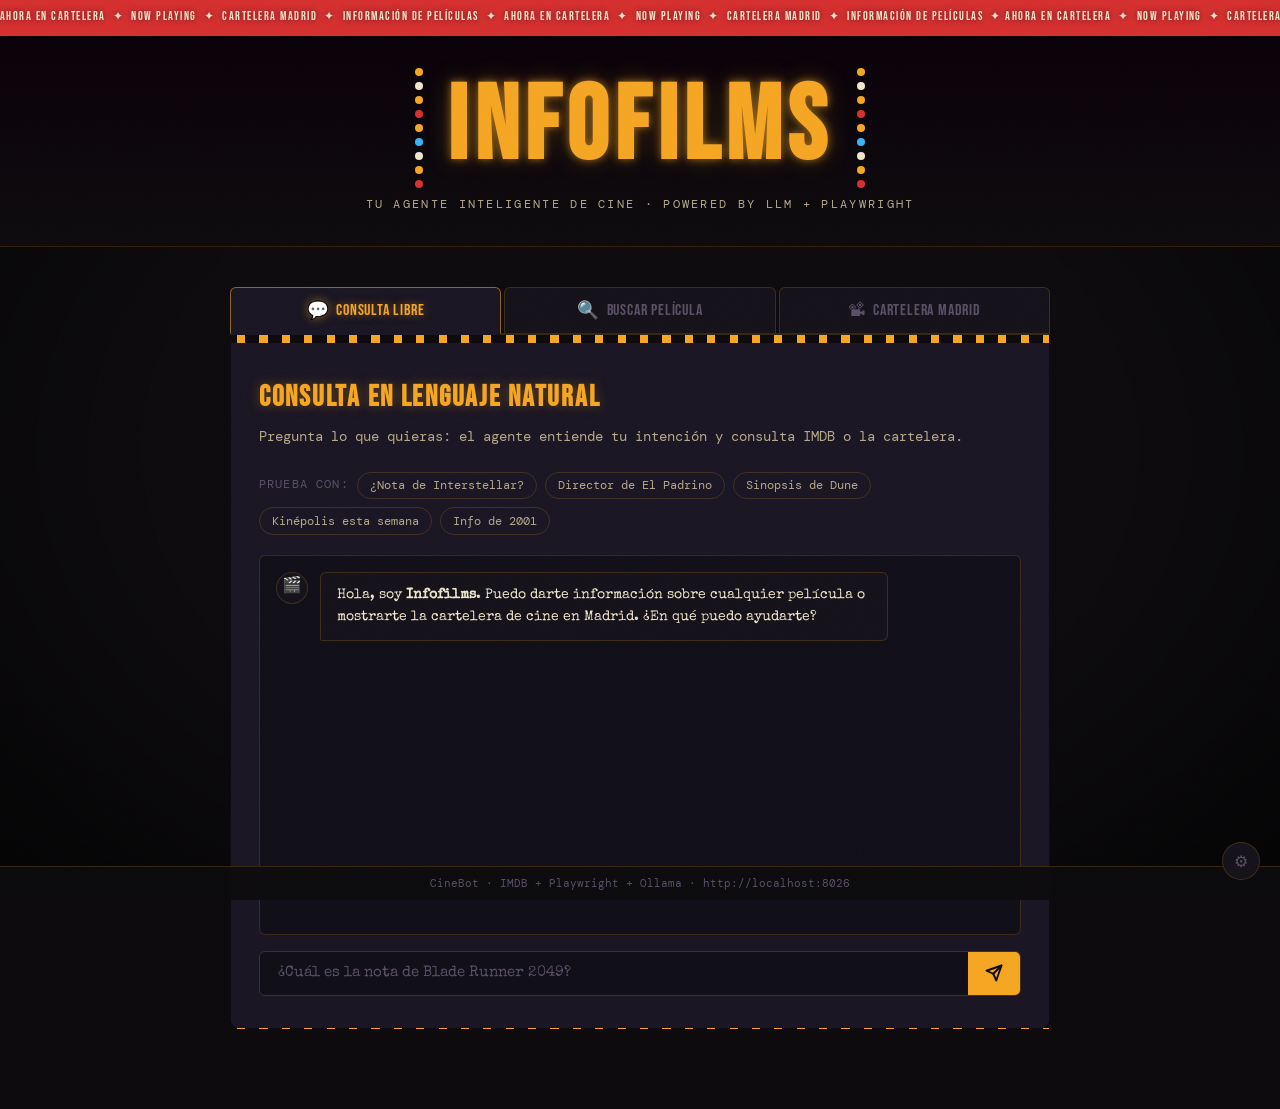
<file: web/index.html>
<!DOCTYPE html>
<html lang="es">
<head>
  <meta charset="UTF-8" />
  <meta name="viewport" content="width=device-width, initial-scale=1.0" />
  <title>Infofilms — Agente de Películas</title>
  <link rel="stylesheet" href="styles.css" />
  <link rel="preconnect" href="https://fonts.googleapis.com" />
  <link rel="preconnect" href="https://fonts.gstatic.com" crossorigin />
  <link href="https://fonts.googleapis.com/css2?family=Bebas+Neue&family=Special+Elite&family=DM+Mono:ital,wght@0,300;0,400;1,300&display=swap" rel="stylesheet" />
</head>
<body>

  <!-- MARQUEE HEADER -->
  <header class="site-header">
    <div class="marquee-wrap">
      <div class="marquee-track">
        <span>AHORA EN CARTELERA &nbsp;✦&nbsp; NOW PLAYING &nbsp;✦&nbsp; CARTELERA MADRID &nbsp;✦&nbsp; INFORMACIÓN DE PELÍCULAS &nbsp;✦&nbsp; AHORA EN CARTELERA &nbsp;✦&nbsp; NOW PLAYING &nbsp;✦&nbsp; CARTELERA MADRID &nbsp;✦&nbsp; INFORMACIÓN DE PELÍCULAS &nbsp;✦&nbsp;</span>
        <span aria-hidden="true">AHORA EN CARTELERA &nbsp;✦&nbsp; NOW PLAYING &nbsp;✦&nbsp; CARTELERA MADRID &nbsp;✦&nbsp; INFORMACIÓN DE PELÍCULAS &nbsp;✦&nbsp; AHORA EN CARTELERA &nbsp;✦&nbsp; NOW PLAYING &nbsp;✦&nbsp; CARTELERA MADRID &nbsp;✦&nbsp; INFORMACIÓN DE PELÍCULAS &nbsp;✦&nbsp;</span>
      </div>
    </div>

    <div class="logo-wrap">
      <div class="logo-lights">
        <span class="bulb"></span><span class="bulb"></span><span class="bulb"></span>
        <span class="bulb"></span><span class="bulb"></span><span class="bulb"></span>
        <span class="bulb"></span><span class="bulb"></span><span class="bulb"></span>
      </div>
      <h1 class="logo">
        <span class="logo-cine">INFOFILMS</span>
      </h1>
      <div class="logo-lights">
        <span class="bulb"></span><span class="bulb"></span><span class="bulb"></span>
        <span class="bulb"></span><span class="bulb"></span><span class="bulb"></span>
        <span class="bulb"></span><span class="bulb"></span><span class="bulb"></span>
      </div>
    </div>

    <p class="tagline">Tu agente inteligente de cine · Powered by LLM + Playwright</p>
  </header>

  <!-- MAIN CONTENT -->
  <main class="main">

    <!-- ── TAB NAV ── -->
    <nav class="tab-nav" role="tablist">
      <button class="tab-btn active" role="tab" data-tab="chat"     aria-selected="true">
        <span class="tab-icon">💬</span> Consulta libre
      </button>
      <button class="tab-btn" role="tab" data-tab="buscar"  aria-selected="false">
        <span class="tab-icon">🔍</span> Buscar película
      </button>
      <button class="tab-btn" role="tab" data-tab="cartelera" aria-selected="false">
        <span class="tab-icon">📽</span> Cartelera Madrid
      </button>
    </nav>

    <!-- ══════════════════════════════
         TAB 1: CHAT LIBRE (pipeline completo)
    ══════════════════════════════ -->
    <section class="tab-panel active" id="tab-chat" role="tabpanel">
      <div class="panel-header">
        <h2>Consulta en lenguaje natural</h2>
        <p>Pregunta lo que quieras: el agente entiende tu intención y consulta IMDB o la cartelera.</p>
      </div>

      <!-- Ejemplos rápidos -->
      <div class="quick-examples">
        <span class="examples-label">Prueba con:</span>
        <button class="example-chip" data-text="¿Cuál es la nota de Interstellar?">¿Nota de Interstellar?</button>
        <button class="example-chip" data-text="¿Quién dirigió El Padrino?">Director de El Padrino</button>
        <button class="example-chip" data-text="De qué va Dune">Sinopsis de Dune</button>
        <button class="example-chip" data-text="¿Qué ponen en Kinépolis esta semana?">Kinépolis esta semana</button>
        <button class="example-chip" data-text="Dame toda la info de 2001: A Space Odyssey">Info de 2001</button>
      </div>

      <!-- Chat messages -->
      <div class="chat-window" id="chat-window" aria-live="polite" aria-label="Conversación">
        <div class="chat-message bot intro">
          <span class="msg-avatar">🎬</span>
          <div class="msg-bubble">
            Hola, soy <strong>Infofilms</strong>. Puedo darte información sobre cualquier película o mostrarte la cartelera de cine en Madrid. ¿En qué puedo ayudarte?
          </div>
        </div>
      </div>

      <!-- Input -->
      <form class="chat-form" id="chat-form" autocomplete="off">
        <div class="input-wrap">
          <input
            type="text"
            id="chat-input"
            class="chat-input"
            placeholder="¿Cuál es la nota de Blade Runner 2049?"
            aria-label="Escribe tu pregunta"
            maxlength="300"
          />
          <button type="submit" class="send-btn" aria-label="Enviar">
            <svg viewBox="0 0 24 24" fill="none" stroke="currentColor" stroke-width="2.5" stroke-linecap="round" stroke-linejoin="round"><line x1="22" y1="2" x2="11" y2="13"/><polygon points="22 2 15 22 11 13 2 9 22 2"/></svg>
          </button>
        </div>
      </form>
    </section>

    <!-- ══════════════════════════════
         TAB 2: BUSCAR PELÍCULA (API REST directa)
    ══════════════════════════════ -->
    <section class="tab-panel" id="tab-buscar" role="tabpanel">
      <div class="panel-header">
        <h2>Buscar película</h2>
        <p>Escribe solo el nombre de la película y obtendrás la ficha completa vía API.</p>
      </div>

      <form class="search-form" id="search-form" autocomplete="off">
        <div class="search-wrap">
          <span class="search-icon">🎞</span>
          <input
            type="text"
            id="search-input"
            class="search-input"
            placeholder="Nombre de la película..."
            aria-label="Nombre de la película"
            maxlength="200"
          />
          <button type="submit" class="search-btn">BUSCAR</button>
        </div>

        <!-- Campo opcional -->
        <div class="field-selector">
          <span class="field-label">Mostrar:</span>
          <label class="radio-chip"><input type="radio" name="campo" value="" checked /> Todo</label>
          <label class="radio-chip"><input type="radio" name="campo" value="nota" /> Nota</label>
          <label class="radio-chip"><input type="radio" name="campo" value="director" /> Director</label>
          <label class="radio-chip"><input type="radio" name="campo" value="sinopsis" /> Sinopsis</label>
          <label class="radio-chip"><input type="radio" name="campo" value="duracion" /> Duración</label>
          <label class="radio-chip"><input type="radio" name="campo" value="votos" /> Votos</label>
        </div>
      </form>

      <div class="result-area" id="search-result" aria-live="polite"></div>
    </section>

    <!-- ══════════════════════════════
         TAB 3: CARTELERA MADRID
    ══════════════════════════════ -->
    <section class="tab-panel" id="tab-cartelera" role="tabpanel">
      <div class="panel-header">
        <h2>Cartelera de Madrid</h2>
        <p>Películas en cartelera esta semana, filtradas y enriquecidas con datos de IMDB.</p>
      </div>

      <div class="cartelera-controls">
        <div class="search-wrap cine-search-wrap">
          <span class="search-icon">🏛</span>
          <input
            type="text"
            id="cine-filter"
            class="search-input"
            placeholder="Filtrar por cine (ej: Kinépolis)..."
            aria-label="Filtrar por cine"
          />
        </div>

        <div class="cartelera-options">
          <label class="option-label">Nota mínima:
            <input type="number" id="min-nota" class="nota-input" min="0" max="10" step="0.5" value="" placeholder="—" />
          </label>
          <label class="option-label fuente-label">Fuente:
            <select id="fuente-select" class="fuente-select">
              <option value="auto">Auto</option>
              <option value="ecartelera">eCartelera</option>
              <option value="sensacine">Sensacine</option>
            </select>
          </label>
        </div>

        <button class="cartelera-btn" id="cartelera-btn">
          <span class="btn-icon">📽</span> VER CARTELERA
        </button>
      </div>

      <div class="result-area" id="cartelera-result" aria-live="polite"></div>
    </section>

  </main>

  <!-- FOOTER -->
  <footer class="site-footer">
    <p>CineBot · IMDB + Playwright + Ollama · <span id="api-url-display"></span></p>
  </footer>

  <!-- CONFIG MODAL (API URL) -->
  <div class="modal-backdrop" id="modal-backdrop" hidden>
    <div class="modal" role="dialog" aria-modal="true" aria-labelledby="modal-title">
      <h3 id="modal-title">⚙️ Configuración</h3>
      <label class="modal-label">
        URL de la API REST
        <input type="url" id="modal-api-url" class="modal-input" placeholder="http://localhost:8080" />
      </label>
      <div class="modal-actions">
        <button class="modal-save" id="modal-save">Guardar</button>
        <button class="modal-cancel" id="modal-cancel">Cancelar</button>
      </div>
    </div>
  </div>

  <!-- Config gear button -->
  <button class="gear-btn" id="gear-btn" aria-label="Configurar URL de la API" title="Configurar API">⚙</button>

  <script src="app.js"></script>
</body>
</html>
</file>
<file: web/styles.css>
/* ═══════════════════════════════════════════════════════════
   CineBot — styles.css
   Estética: marquesina de cine vintage · neón · película en
   celuloide. Paleta oscura con ámbar, rojo cardenal y azul eléctrico.
   Tipografía: Bebas Neue (display) + Special Elite (cuerpo/mono retro)
   ═══════════════════════════════════════════════════════════ */

/* ── Variables ──────────────────────────────────────────── */
:root {
  --bg:         #0d0b0e;
  --bg-surface: #15121a;
  --bg-panel:   #1a1623;
  --bg-input:   #110f18;

  --amber:      #f5a623;
  --amber-dim:  #c47d0e;
  --red:        #d63030;
  --red-bright: #ff4040;
  --blue:       #3ab4f2;
  --blue-dim:   #1a7db5;
  --cream:      #f0e6cc;
  --cream-dim:  #b5a98a;
  --muted:      #5a5068;

  --border:     rgba(245,166,35,0.18);
  --border-hot: rgba(245,166,35,0.55);

  --font-display: 'Bebas Neue', sans-serif;
  --font-body:    'Special Elite', cursive;
  --font-mono:    'DM Mono', monospace;

  --radius:   6px;
  --radius-lg: 12px;
  --shadow-neon-amber: 0 0 8px rgba(245,166,35,0.6), 0 0 24px rgba(245,166,35,0.25);
  --shadow-neon-red:   0 0 8px rgba(214,48,48,0.7),  0 0 28px rgba(214,48,48,0.3);
  --shadow-neon-blue:  0 0 8px rgba(58,180,242,0.6), 0 0 22px rgba(58,180,242,0.25);

  --transition: 0.18s ease;
}

/* ── Reset & base ───────────────────────────────────────── */
*, *::before, *::after { box-sizing: border-box; margin: 0; padding: 0; }

html { scroll-behavior: smooth; }

body {
  background: var(--bg);
  color: var(--cream);
  font-family: var(--font-body);
  font-size: 16px;
  line-height: 1.6;
  min-height: 100vh;
  /* Film grain texture via SVG filter */
  position: relative;
}

/* Subtle film grain overlay */
body::before {
  content: '';
  position: fixed;
  inset: 0;
  background-image: url("data:image/svg+xml,%3Csvg xmlns='http://www.w3.org/2000/svg' width='300' height='300'%3E%3Cfilter id='noise'%3E%3CfeTurbulence type='fractalNoise' baseFrequency='0.9' numOctaves='4' stitchTiles='stitch'/%3E%3C/filter%3E%3Crect width='300' height='300' filter='url(%23noise)' opacity='0.04'/%3E%3C/svg%3E");
  pointer-events: none;
  z-index: 9999;
  opacity: 0.45;
}

/* Vignette */
body::after {
  content: '';
  position: fixed;
  inset: 0;
  background: radial-gradient(ellipse at center, transparent 55%, rgba(0,0,0,0.7) 100%);
  pointer-events: none;
  z-index: 1;
}

main, header, footer, nav { position: relative; z-index: 2; }

/* ── MARQUEE HEADER ─────────────────────────────────────── */
.site-header {
  text-align: center;
  padding: 0 0 2rem;
  border-bottom: 1px solid var(--border);
  background: linear-gradient(180deg, #0a0008 0%, var(--bg) 100%);
  overflow: hidden;
}

.marquee-wrap {
  background: var(--red);
  padding: 5px 0;
  overflow: hidden;
  white-space: nowrap;
}

.marquee-track {
  display: inline-flex;
  animation: marquee 28s linear infinite;
  font-family: var(--font-display);
  font-size: 0.78rem;
  letter-spacing: 0.12em;
  color: var(--cream);
  text-shadow: 0 0 6px rgba(0,0,0,0.5);
}

.marquee-track span { flex-shrink: 0; padding-right: 0; }

@keyframes marquee {
  from { transform: translateX(0); }
  to   { transform: translateX(-50%); }
}

/* Logo */
.logo-wrap {
  display: flex;
  align-items: center;
  justify-content: center;
  gap: 1.5rem;
  margin: 2rem auto 0.5rem;
}

.logo {
  font-family: var(--font-display);
  font-size: clamp(3.5rem, 10vw, 6.5rem);
  letter-spacing: 0.06em;
  line-height: 1;
}

.logo-cine {
  color: var(--amber);
  text-shadow: var(--shadow-neon-amber);
}

.logo-bot {
  color: var(--red-bright);
  text-shadow: var(--shadow-neon-red);
}

/* Decorative light bulbs */
.logo-lights {
  display: flex;
  flex-direction: column;
  gap: 6px;
}

.bulb {
  display: block;
  width: 8px;
  height: 8px;
  border-radius: 50%;
  background: var(--amber);
  animation: blink 2.4s ease-in-out infinite;
}

.bulb:nth-child(2) { animation-delay: 0.3s; background: var(--cream); }
.bulb:nth-child(3) { animation-delay: 0.6s; }
.bulb:nth-child(4) { animation-delay: 0.9s; background: var(--red); }
.bulb:nth-child(5) { animation-delay: 1.2s; }
.bulb:nth-child(6) { animation-delay: 1.5s; background: var(--blue); }
.bulb:nth-child(7) { animation-delay: 1.8s; background: var(--cream); }
.bulb:nth-child(8) { animation-delay: 2.1s; }
.bulb:nth-child(9) { animation-delay: 0s;   background: var(--red); }

@keyframes blink {
  0%, 100% { opacity: 1; box-shadow: 0 0 6px currentColor, 0 0 14px currentColor; }
  50%       { opacity: 0.25; box-shadow: none; }
}

.tagline {
  font-family: var(--font-mono);
  font-size: 0.72rem;
  color: var(--cream-dim);
  letter-spacing: 0.2em;
  text-transform: uppercase;
  margin-top: 0.4rem;
}

/* ── MAIN LAYOUT ────────────────────────────────────────── */
.main {
  max-width: 860px;
  margin: 0 auto;
  padding: 2.5rem 1.25rem 5rem;
}

/* ── TAB NAV ────────────────────────────────────────────── */
.tab-nav {
  display: flex;
  gap: 3px;
  margin-bottom: 0;
  border-bottom: 2px solid var(--border);
}

.tab-btn {
  flex: 1;
  padding: 0.75rem 1rem;
  background: var(--bg-surface);
  border: 1px solid var(--border);
  border-bottom: none;
  border-radius: var(--radius) var(--radius) 0 0;
  color: var(--muted);
  font-family: var(--font-display);
  font-size: 1rem;
  letter-spacing: 0.05em;
  cursor: pointer;
  transition: var(--transition);
  display: flex;
  align-items: center;
  justify-content: center;
  gap: 0.4rem;
}

.tab-btn:hover {
  color: var(--amber);
  background: var(--bg-panel);
}

.tab-btn.active {
  background: var(--bg-panel);
  color: var(--amber);
  border-color: var(--border-hot);
  border-bottom: 2px solid var(--bg-panel);
  margin-bottom: -2px;
  text-shadow: 0 0 10px rgba(245,166,35,0.5);
}

.tab-icon { font-size: 1.1em; }

/* ── TAB PANELS ─────────────────────────────────────────── */
.tab-panel {
  display: none;
  background: var(--bg-panel);
  border: 1px solid var(--border);
  border-top: none;
  border-radius: 0 0 var(--radius-lg) var(--radius-lg);
  padding: 2rem 1.75rem;
  animation: fadeIn 0.22s ease;
}

.tab-panel.active { display: block; }

@keyframes fadeIn {
  from { opacity: 0; transform: translateY(6px); }
  to   { opacity: 1; transform: translateY(0); }
}

.panel-header { margin-bottom: 1.5rem; }
.panel-header h2 {
  font-family: var(--font-display);
  font-size: 1.8rem;
  letter-spacing: 0.06em;
  color: var(--amber);
  text-shadow: 0 0 12px rgba(245,166,35,0.35);
  margin-bottom: 0.25rem;
}
.panel-header p {
  font-size: 0.88rem;
  color: var(--cream-dim);
  font-family: var(--font-mono);
}

/* ── QUICK EXAMPLES ─────────────────────────────────────── */
.quick-examples {
  display: flex;
  flex-wrap: wrap;
  align-items: center;
  gap: 0.5rem;
  margin-bottom: 1.25rem;
}

.examples-label {
  font-family: var(--font-mono);
  font-size: 0.72rem;
  color: var(--muted);
  letter-spacing: 0.1em;
  text-transform: uppercase;
  flex-shrink: 0;
}

.example-chip {
  padding: 0.3rem 0.75rem;
  background: transparent;
  border: 1px solid var(--border);
  border-radius: 999px;
  color: var(--cream-dim);
  font-family: var(--font-mono);
  font-size: 0.78rem;
  cursor: pointer;
  transition: var(--transition);
}

.example-chip:hover {
  border-color: var(--amber);
  color: var(--amber);
  background: rgba(245,166,35,0.07);
  box-shadow: 0 0 8px rgba(245,166,35,0.15);
}

/* ── CHAT WINDOW ────────────────────────────────────────── */
.chat-window {
  height: 380px;
  overflow-y: auto;
  display: flex;
  flex-direction: column;
  gap: 1rem;
  padding: 1rem;
  background: var(--bg-input);
  border: 1px solid var(--border);
  border-radius: var(--radius);
  margin-bottom: 1rem;
  scroll-behavior: smooth;

  /* Custom scrollbar */
  scrollbar-width: thin;
  scrollbar-color: var(--muted) transparent;
}

.chat-window::-webkit-scrollbar { width: 4px; }
.chat-window::-webkit-scrollbar-thumb { background: var(--muted); border-radius: 2px; }

/* Messages */
.chat-message {
  display: flex;
  gap: 0.75rem;
  animation: msgSlide 0.2s ease;
}

@keyframes msgSlide {
  from { opacity: 0; transform: translateY(8px); }
  to   { opacity: 1; transform: translateY(0); }
}

.chat-message.user { flex-direction: row-reverse; }

.msg-avatar {
  flex-shrink: 0;
  width: 32px;
  height: 32px;
  border-radius: 50%;
  background: var(--bg-surface);
  border: 1px solid var(--border);
  display: flex;
  align-items: center;
  justify-content: center;
  font-size: 1rem;
}

.msg-bubble {
  max-width: 78%;
  padding: 0.7rem 1rem;
  border-radius: var(--radius);
  font-size: 0.9rem;
  line-height: 1.55;
}

.chat-message.bot .msg-bubble {
  background: var(--bg-surface);
  border: 1px solid var(--border);
  color: var(--cream);
  border-radius: var(--radius) var(--radius) var(--radius) 2px;
}

.chat-message.user .msg-bubble {
  background: rgba(245,166,35,0.12);
  border: 1px solid rgba(245,166,35,0.3);
  color: var(--amber);
  text-align: right;
  border-radius: var(--radius) var(--radius) 2px var(--radius);
}

/* Typing indicator */
.chat-message.typing .msg-bubble {
  display: flex;
  align-items: center;
  gap: 4px;
  padding: 0.9rem 1rem;
}

.dot {
  width: 7px; height: 7px;
  border-radius: 50%;
  background: var(--muted);
  animation: bounce 1.1s infinite ease-in-out;
}
.dot:nth-child(2) { animation-delay: 0.15s; }
.dot:nth-child(3) { animation-delay: 0.3s; }

@keyframes bounce {
  0%, 80%, 100% { transform: translateY(0); opacity: 0.4; }
  40%           { transform: translateY(-6px); opacity: 1; }
}

/* ── CHAT FORM ──────────────────────────────────────────── */
.chat-form { width: 100%; }

.input-wrap {
  display: flex;
  gap: 0;
  border: 1px solid var(--border);
  border-radius: var(--radius);
  overflow: hidden;
  transition: border-color 0.2s;
}

.input-wrap:focus-within {
  border-color: var(--amber);
  box-shadow: var(--shadow-neon-amber);
}

.chat-input {
  flex: 1;
  padding: 0.85rem 1.1rem;
  background: var(--bg-input);
  border: none;
  outline: none;
  color: var(--cream);
  font-family: var(--font-body);
  font-size: 0.95rem;
}

.chat-input::placeholder { color: var(--muted); }

.send-btn {
  width: 52px;
  background: var(--amber);
  border: none;
  cursor: pointer;
  display: flex;
  align-items: center;
  justify-content: center;
  color: var(--bg);
  transition: var(--transition);
  flex-shrink: 0;
}

.send-btn svg { width: 18px; height: 18px; }

.send-btn:hover {
  background: var(--amber-dim);
  box-shadow: inset 0 0 12px rgba(0,0,0,0.2);
}

.send-btn:active { transform: scale(0.95); }

/* ── SEARCH FORM (tab buscar) ───────────────────────────── */
.search-form { margin-bottom: 1.5rem; }

.search-wrap {
  display: flex;
  align-items: center;
  border: 1px solid var(--border);
  border-radius: var(--radius);
  overflow: hidden;
  margin-bottom: 1rem;
  transition: border-color 0.2s;
}

.search-wrap:focus-within {
  border-color: var(--blue);
  box-shadow: var(--shadow-neon-blue);
}

.cine-search-wrap:focus-within {
  border-color: var(--amber);
  box-shadow: var(--shadow-neon-amber);
}

.search-icon {
  padding: 0 0.85rem;
  font-size: 1.1rem;
  background: var(--bg-input);
  height: 100%;
  display: flex;
  align-items: center;
  border-right: 1px solid var(--border);
  user-select: none;
  min-height: 50px;
}

.search-input {
  flex: 1;
  padding: 0.85rem 1rem;
  background: var(--bg-input);
  border: none;
  outline: none;
  color: var(--cream);
  font-family: var(--font-body);
  font-size: 0.95rem;
}

.search-input::placeholder { color: var(--muted); }

.search-btn {
  padding: 0 1.5rem;
  background: var(--blue);
  border: none;
  cursor: pointer;
  color: var(--bg);
  font-family: var(--font-display);
  font-size: 1rem;
  letter-spacing: 0.1em;
  transition: var(--transition);
  white-space: nowrap;
  min-height: 50px;
}

.search-btn:hover {
  background: var(--blue-dim);
  box-shadow: inset 0 0 12px rgba(0,0,0,0.2);
}

/* Radio chips for campo selector */
.field-selector {
  display: flex;
  flex-wrap: wrap;
  align-items: center;
  gap: 0.5rem;
}

.field-label {
  font-family: var(--font-mono);
  font-size: 0.72rem;
  color: var(--muted);
  letter-spacing: 0.1em;
  text-transform: uppercase;
}

.radio-chip {
  display: flex;
  align-items: center;
  gap: 0.3rem;
  padding: 0.25rem 0.7rem;
  border: 1px solid var(--border);
  border-radius: 999px;
  color: var(--cream-dim);
  font-family: var(--font-mono);
  font-size: 0.78rem;
  cursor: pointer;
  transition: var(--transition);
}

.radio-chip input { display: none; }

.radio-chip:has(input:checked) {
  border-color: var(--blue);
  color: var(--blue);
  background: rgba(58,180,242,0.08);
  box-shadow: 0 0 8px rgba(58,180,242,0.15);
}

.radio-chip:hover { border-color: var(--blue); color: var(--blue); }

/* ── CARTELERA CONTROLS ─────────────────────────────────── */
.cartelera-controls {
  display: flex;
  flex-direction: column;
  gap: 1rem;
  margin-bottom: 1.5rem;
}

.cartelera-options {
  display: flex;
  gap: 1.5rem;
  align-items: center;
  flex-wrap: wrap;
}

.option-label {
  font-family: var(--font-mono);
  font-size: 0.82rem;
  color: var(--cream-dim);
  display: flex;
  align-items: center;
  gap: 0.5rem;
}

.nota-input {
  width: 64px;
  padding: 0.3rem 0.5rem;
  background: var(--bg-input);
  border: 1px solid var(--border);
  border-radius: var(--radius);
  color: var(--cream);
  font-family: var(--font-mono);
  font-size: 0.88rem;
  text-align: center;
  outline: none;
  transition: border-color 0.2s;
}

.nota-input:focus { border-color: var(--amber); }

.fuente-select {
  padding: 0.3rem 0.6rem;
  background: var(--bg-input);
  border: 1px solid var(--border);
  border-radius: var(--radius);
  color: var(--cream);
  font-family: var(--font-mono);
  font-size: 0.82rem;
  outline: none;
  cursor: pointer;
  transition: border-color 0.2s;
}

.fuente-select:focus { border-color: var(--amber); }

.cartelera-btn {
  align-self: flex-start;
  padding: 0.8rem 2.2rem;
  background: var(--red);
  border: none;
  border-radius: var(--radius);
  color: var(--cream);
  font-family: var(--font-display);
  font-size: 1.15rem;
  letter-spacing: 0.12em;
  cursor: pointer;
  display: flex;
  align-items: center;
  gap: 0.5rem;
  transition: var(--transition);
  box-shadow: 0 0 0 rgba(214,48,48,0);
}

.cartelera-btn:hover {
  background: var(--red-bright);
  box-shadow: var(--shadow-neon-red);
}

.cartelera-btn:active { transform: scale(0.97); }
.cartelera-btn:disabled { opacity: 0.5; cursor: not-allowed; transform: none; box-shadow: none; }

.btn-icon { font-size: 1.1em; }

/* ── RESULT AREA ────────────────────────────────────────── */
.result-area { display: flex; flex-direction: column; gap: 1rem; }

/* Movie card (search result) */
.movie-card {
  background: var(--bg-surface);
  border: 1px solid var(--border);
  border-radius: var(--radius-lg);
  padding: 1.5rem;
  animation: fadeIn 0.25s ease;
  position: relative;
  overflow: hidden;
}

/* Left accent bar */
.movie-card::before {
  content: '';
  position: absolute;
  left: 0; top: 0; bottom: 0;
  width: 3px;
  background: linear-gradient(180deg, var(--amber), var(--red));
}

.movie-card-title {
  font-family: var(--font-display);
  font-size: 1.9rem;
  letter-spacing: 0.05em;
  color: var(--amber);
  text-shadow: 0 0 14px rgba(245,166,35,0.3);
  margin-bottom: 0.25rem;
}

.movie-card-source {
  font-family: var(--font-mono);
  font-size: 0.7rem;
  color: var(--muted);
  letter-spacing: 0.12em;
  text-transform: uppercase;
  margin-bottom: 1rem;
}

.movie-card-source.scraping { color: var(--blue); }
.movie-card-source.api      { color: var(--red); }
.movie-card-source.cache    { color: var(--muted); }

.movie-stats {
  display: flex;
  flex-wrap: wrap;
  gap: 0.5rem 1.5rem;
  margin-bottom: 1rem;
}

.stat {
  display: flex;
  align-items: center;
  gap: 0.35rem;
  font-family: var(--font-mono);
  font-size: 0.88rem;
}

.stat-icon { font-size: 1rem; }

.stat-value {
  font-weight: 400;
  color: var(--cream);
}

.stat-value.nota-value {
  font-size: 1.1rem;
  color: var(--amber);
  font-weight: 400;
}

.movie-synopsis {
  font-size: 0.9rem;
  color: var(--cream-dim);
  line-height: 1.65;
  border-top: 1px solid var(--border);
  padding-top: 1rem;
  margin-top: 0.5rem;
}

.movie-synopsis-label {
  font-family: var(--font-mono);
  font-size: 0.68rem;
  letter-spacing: 0.15em;
  text-transform: uppercase;
  color: var(--muted);
  margin-bottom: 0.4rem;
}

.imdb-link {
  display: inline-flex;
  align-items: center;
  gap: 0.3rem;
  margin-top: 0.75rem;
  font-family: var(--font-mono);
  font-size: 0.78rem;
  color: var(--amber-dim);
  text-decoration: none;
  border-bottom: 1px dashed var(--amber-dim);
  transition: var(--transition);
}

.imdb-link:hover { color: var(--amber); border-bottom-color: var(--amber); }

/* Single field result */
.single-field-result {
  background: var(--bg-surface);
  border: 1px solid var(--border);
  border-radius: var(--radius-lg);
  padding: 1.5rem 2rem;
  animation: fadeIn 0.25s ease;
  text-align: center;
}

.single-field-label {
  font-family: var(--font-mono);
  font-size: 0.72rem;
  letter-spacing: 0.2em;
  text-transform: uppercase;
  color: var(--muted);
  margin-bottom: 0.5rem;
}

.single-field-value {
  font-family: var(--font-display);
  font-size: 2.8rem;
  color: var(--amber);
  text-shadow: var(--shadow-neon-amber);
  letter-spacing: 0.05em;
}

.single-field-value.long-text {
  font-size: 1.2rem;
  font-family: var(--font-body);
  text-shadow: none;
  color: var(--cream);
  line-height: 1.6;
}

/* Cartelera grid */
.cartelera-grid {
  display: grid;
  grid-template-columns: repeat(auto-fill, minmax(260px, 1fr));
  gap: 1rem;
}

.cartelera-card {
  background: var(--bg-surface);
  border: 1px solid var(--border);
  border-radius: var(--radius-lg);
  padding: 1.25rem;
  animation: fadeIn 0.25s ease;
  position: relative;
  overflow: hidden;
  transition: border-color 0.2s, transform 0.2s;
}

.cartelera-card:hover {
  border-color: var(--border-hot);
  transform: translateY(-2px);
}

.cartelera-card::after {
  content: '';
  position: absolute;
  bottom: 0; left: 0; right: 0;
  height: 2px;
  background: linear-gradient(90deg, var(--amber), var(--red));
  transform: scaleX(0);
  transform-origin: left;
  transition: transform 0.3s ease;
}

.cartelera-card:hover::after { transform: scaleX(1); }

.cartelera-card-title {
  font-family: var(--font-display);
  font-size: 1.3rem;
  letter-spacing: 0.04em;
  color: var(--cream);
  margin-bottom: 0.5rem;
  line-height: 1.2;
}

.cartelera-nota {
  display: inline-flex;
  align-items: center;
  gap: 0.3rem;
  padding: 0.2rem 0.6rem;
  background: rgba(245,166,35,0.12);
  border: 1px solid rgba(245,166,35,0.3);
  border-radius: 999px;
  font-family: var(--font-mono);
  font-size: 0.82rem;
  color: var(--amber);
  margin-bottom: 0.75rem;
}

.cartelera-meta {
  font-family: var(--font-mono);
  font-size: 0.75rem;
  color: var(--muted);
  line-height: 1.7;
}

.cartelera-meta span { color: var(--cream-dim); }

.cartelera-cines {
  margin-top: 0.6rem;
  font-family: var(--font-mono);
  font-size: 0.72rem;
  color: var(--blue);
}

.cartelera-sinopsis {
  margin-top: 0.6rem;
  font-size: 0.82rem;
  color: var(--cream-dim);
  line-height: 1.55;
  display: -webkit-box;
  -webkit-line-clamp: 3;
  -webkit-box-orient: vertical;
  overflow: hidden;
}

.cartelera-fuente {
  margin-top: 0.6rem;
  font-family: var(--font-mono);
  font-size: 0.65rem;
  color: var(--muted);
  letter-spacing: 0.1em;
  text-transform: uppercase;
}

/* Loading state */
.loading-msg {
  text-align: center;
  padding: 2.5rem 1rem;
  font-family: var(--font-mono);
  font-size: 0.88rem;
  color: var(--muted);
  animation: pulse 1.5s ease-in-out infinite;
}

@keyframes pulse {
  0%, 100% { opacity: 0.5; }
  50%       { opacity: 1; }
}

/* Error state */
.error-msg {
  background: rgba(214,48,48,0.08);
  border: 1px solid rgba(214,48,48,0.3);
  border-radius: var(--radius);
  padding: 1rem 1.25rem;
  font-family: var(--font-mono);
  font-size: 0.85rem;
  color: var(--red-bright);
  animation: fadeIn 0.2s ease;
}

.error-msg::before { content: '✗ '; }

/* Empty state */
.empty-msg {
  text-align: center;
  padding: 3rem 1rem;
  color: var(--muted);
  font-family: var(--font-mono);
  font-size: 0.85rem;
}

.empty-msg .empty-icon { font-size: 2.5rem; display: block; margin-bottom: 0.75rem; }

/* ── FILM STRIP decorative border inside panels ─────────── */
.tab-panel {
  border-top: 8px solid transparent;
  border-image: repeating-linear-gradient(
    90deg,
    var(--bg) 0px,
    var(--bg) 14px,
    var(--amber) 14px,
    var(--amber) 22px
  ) 8;
}

/* ── FOOTER ─────────────────────────────────────────────── */
.site-footer {
  position: fixed;
  bottom: 0; left: 0; right: 0;
  padding: 0.5rem 1.5rem;
  background: rgba(13,11,14,0.92);
  backdrop-filter: blur(8px);
  border-top: 1px solid var(--border);
  font-family: var(--font-mono);
  font-size: 0.68rem;
  color: var(--muted);
  text-align: center;
  z-index: 100;
  display: flex;
  align-items: center;
  justify-content: center;
  gap: 0.5rem;
}

/* ── GEAR BUTTON ────────────────────────────────────────── */
.gear-btn {
  position: fixed;
  bottom: 1.25rem;
  right: 1.25rem;
  width: 38px;
  height: 38px;
  border-radius: 50%;
  background: var(--bg-surface);
  border: 1px solid var(--border);
  color: var(--muted);
  font-size: 1rem;
  cursor: pointer;
  z-index: 200;
  transition: var(--transition);
  display: flex;
  align-items: center;
  justify-content: center;
}

.gear-btn:hover {
  border-color: var(--amber);
  color: var(--amber);
  transform: rotate(30deg);
}

/* ── MODAL ──────────────────────────────────────────────── */
.modal-backdrop {
  position: fixed;
  inset: 0;
  background: rgba(0,0,0,0.75);
  backdrop-filter: blur(4px);
  z-index: 500;
  display: flex;
  align-items: center;
  justify-content: center;
  animation: fadeIn 0.15s ease;
}

.modal-backdrop[hidden] { display: none; }

.modal {
  background: var(--bg-panel);
  border: 1px solid var(--border-hot);
  border-radius: var(--radius-lg);
  padding: 2rem;
  width: 100%;
  max-width: 420px;
  box-shadow: 0 0 40px rgba(245,166,35,0.2);
}

.modal h3 {
  font-family: var(--font-display);
  font-size: 1.4rem;
  color: var(--amber);
  letter-spacing: 0.05em;
  margin-bottom: 1.25rem;
}

.modal-label {
  display: block;
  font-family: var(--font-mono);
  font-size: 0.8rem;
  color: var(--cream-dim);
  margin-bottom: 1.5rem;
}

.modal-input {
  display: block;
  width: 100%;
  margin-top: 0.4rem;
  padding: 0.7rem 0.9rem;
  background: var(--bg-input);
  border: 1px solid var(--border);
  border-radius: var(--radius);
  color: var(--cream);
  font-family: var(--font-mono);
  font-size: 0.9rem;
  outline: none;
  transition: border-color 0.2s;
}

.modal-input:focus { border-color: var(--amber); }

.modal-actions {
  display: flex;
  gap: 0.75rem;
  justify-content: flex-end;
}

.modal-save {
  padding: 0.6rem 1.4rem;
  background: var(--amber);
  border: none;
  border-radius: var(--radius);
  color: var(--bg);
  font-family: var(--font-display);
  font-size: 1rem;
  letter-spacing: 0.06em;
  cursor: pointer;
  transition: var(--transition);
}

.modal-save:hover { background: var(--amber-dim); }

.modal-cancel {
  padding: 0.6rem 1.2rem;
  background: transparent;
  border: 1px solid var(--border);
  border-radius: var(--radius);
  color: var(--muted);
  font-family: var(--font-mono);
  font-size: 0.85rem;
  cursor: pointer;
  transition: var(--transition);
}

.modal-cancel:hover { border-color: var(--muted); color: var(--cream); }

/* ── RESPONSIVE ─────────────────────────────────────────── */
@media (max-width: 600px) {
  .logo { font-size: 3rem; }
  .logo-lights { display: none; }
  .tab-btn { font-size: 0.85rem; padding: 0.6rem 0.4rem; }
  .tab-panel { padding: 1.25rem 1rem; }
  .cartelera-grid { grid-template-columns: 1fr; }
  .chat-window { height: 300px; }
  .cartelera-options { flex-direction: column; align-items: flex-start; gap: 0.75rem; }
}
</file>
